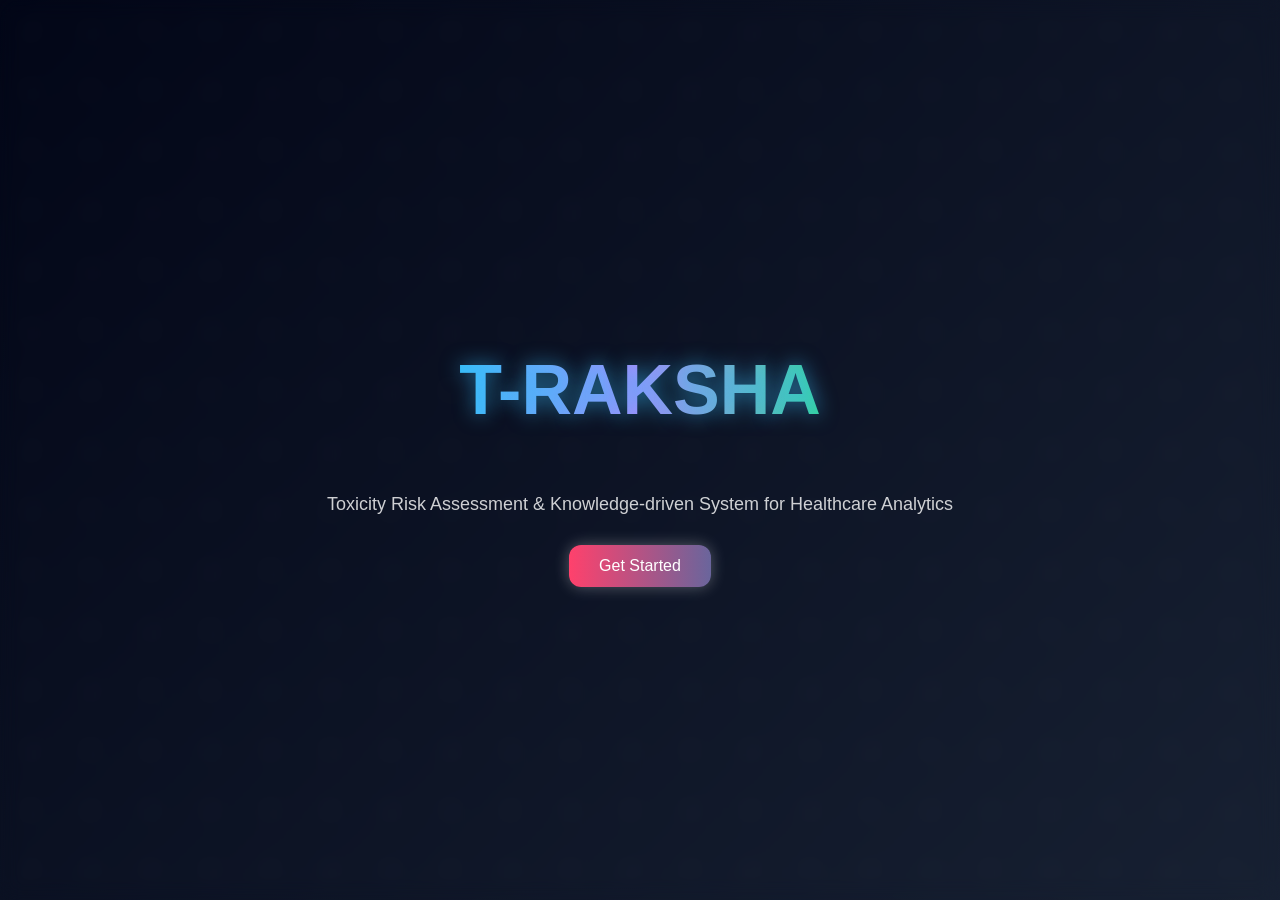
<file: index.html>
<!DOCTYPE html>
<html>
<head>
<title>T-RAKSHA</title>
<link rel="stylesheet" href="style.css">
</head>

<body>

<div class="background"></div>

<div class="center-box">
    <h1 class="main-title">T-RAKSHA</h1>
    <p class="tagline">Toxicity Risk Assessment & Knowledge-driven System for Healthcare Analytics</p>
    <button class="main-btn" onclick="start()">Get Started</button>
</div>

<script>
function start(){
    window.location.href="login.html";
}
</script>

</body>
</html>
</file>
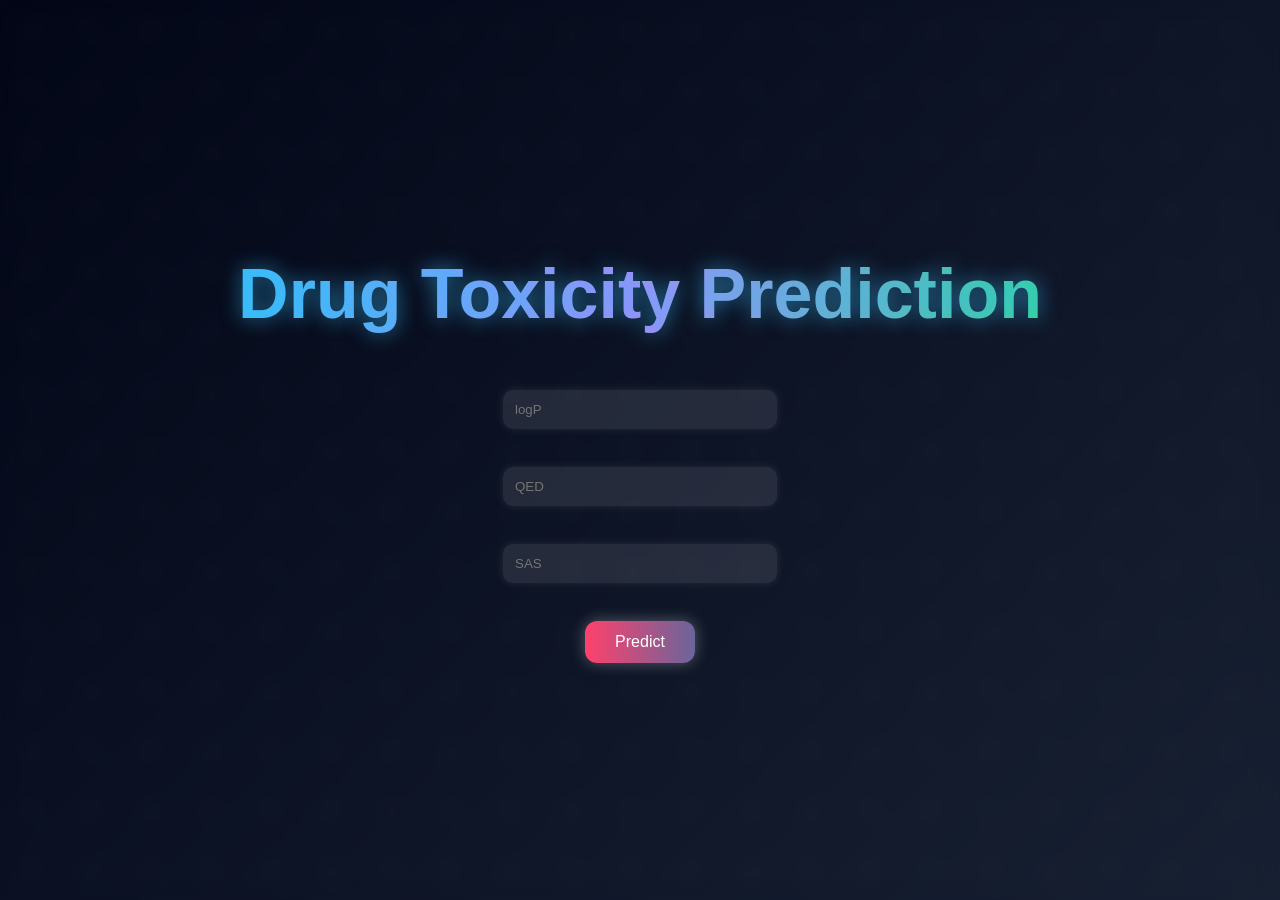
<file: dashboard.html>
<!DOCTYPE html>
<html>
<head>
<title>Dashboard</title>
<link rel="stylesheet" href="style.css">
</head>

<body>

<div class="background"></div>

<div class="center-box">

<h1 class="main-title">Drug Toxicity Prediction</h1>

<input id="logP" placeholder="logP"><br>
<input id="qed" placeholder="QED"><br>
<input id="SAS" placeholder="SAS"><br>

<button class="main-btn" onclick="predict()">Predict</button>

<div id="result"></div>

</div>

<script>
async function predict(){

    const res = await fetch("https://drug-toxicity-backend1.onrender.com/predict",{
        method:"POST",
        headers:{"Content-Type":"application/json"},
        body:JSON.stringify({
            logP:parseFloat(logP.value),
            qed:parseFloat(qed.value),
            SAS:parseFloat(SAS.value)
        })
    });

    const data = await res.json();

    document.getElementById("result").innerHTML = `
        <h3>${data.prediction}</h3>
        <p>${data.confidence}%</p>
        <p>${data.risk}</p>
    `;
}
</script>

</body>
</html>
</file>
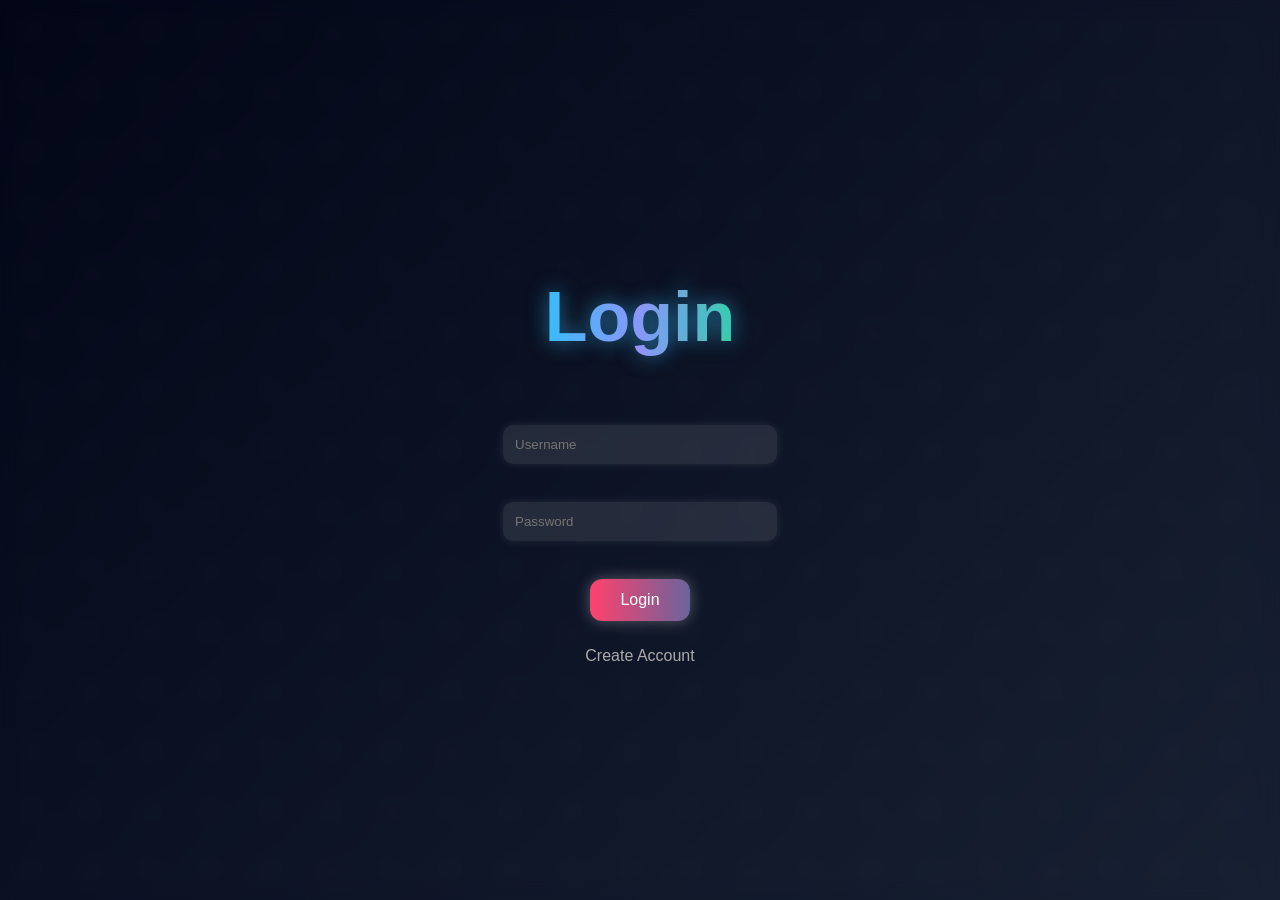
<file: login.html>
<!DOCTYPE html>
<html>
<head>
<title>Login</title>
<link rel="stylesheet" href="style.css">
</head>

<body>

<div class="background"></div>

<div class="center-box">

<h2 class="main-title">Login</h2>

<input id="username" placeholder="Username"><br>
<input id="password" type="password" placeholder="Password"><br>

<button class="main-btn" onclick="login()">Login</button>

<p onclick="goRegister()" style="cursor:pointer;color:#aaa;">Create Account</p>

</div>

<script>
function login(){
    const user = JSON.parse(localStorage.getItem("user"));

    if(!user){
        alert("Create account first!");
        return;
    }

    if(
        user.username === document.getElementById("username").value &&
        user.password === document.getElementById("password").value
    ){
        window.location.href="dashboard.html";
    } else {
        alert("Invalid credentials");
    }
}

function goRegister(){
    window.location.href="role.html";
}
</script>

</body>
</html>
</file>
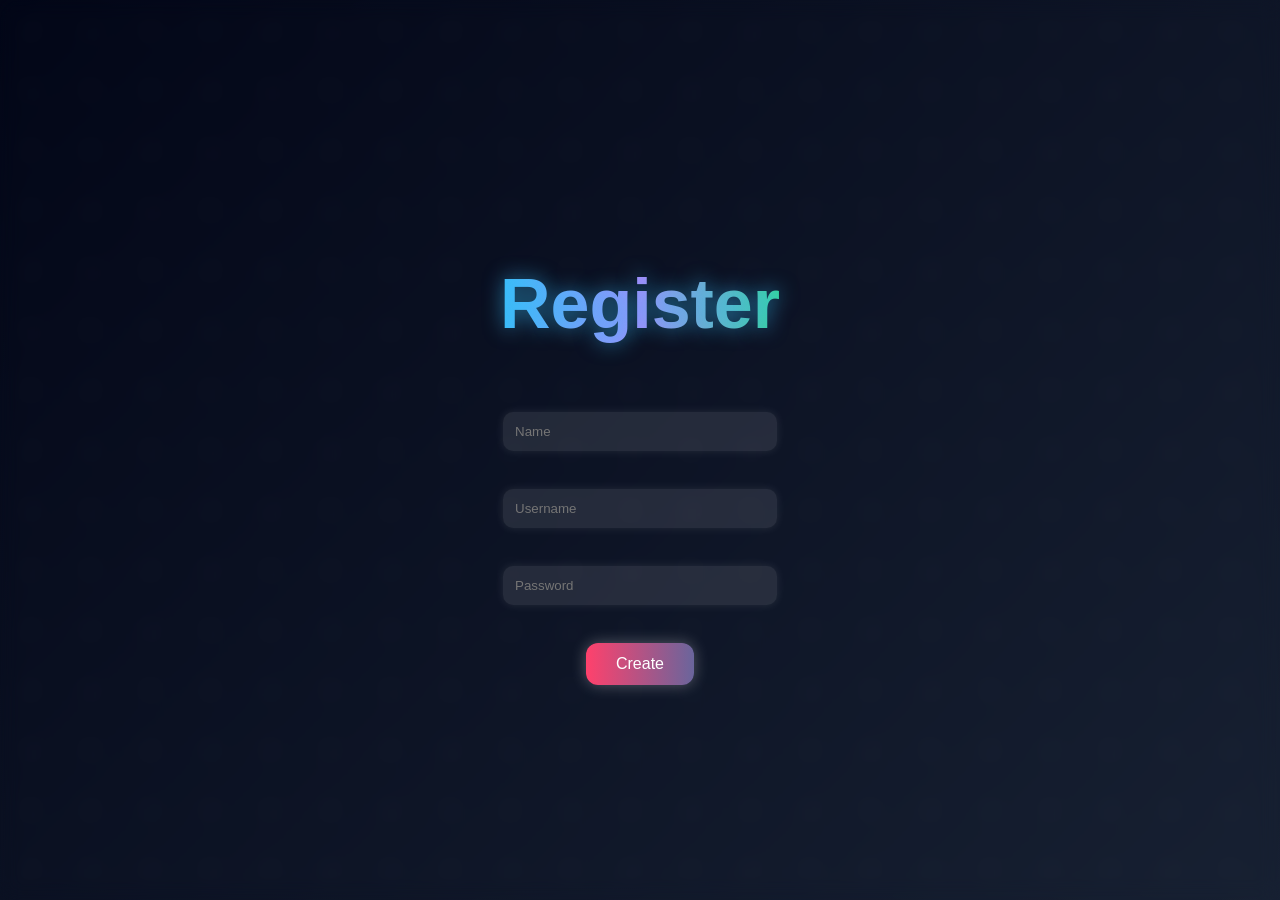
<file: register.html>
<!DOCTYPE html>
<html>
<head>
<title>Register</title>
<link rel="stylesheet" href="style.css">
</head>

<body>

<div class="background"></div>

<div class="center-box">

<h2 class="main-title">Register</h2>

<input id="name" placeholder="Name"><br>
<input id="username" placeholder="Username"><br>
<input id="password" type="password" placeholder="Password"><br>

<button class="main-btn" onclick="register()">Create</button>

</div>

<script>
function register(){
    const user = {
        name:document.getElementById("name").value,
        username:document.getElementById("username").value,
        password:document.getElementById("password").value
    };

    localStorage.setItem("user", JSON.stringify(user));

    alert("Account created!");
    window.location.href="login.html";
}
</script>

</body>
</html>
</file>
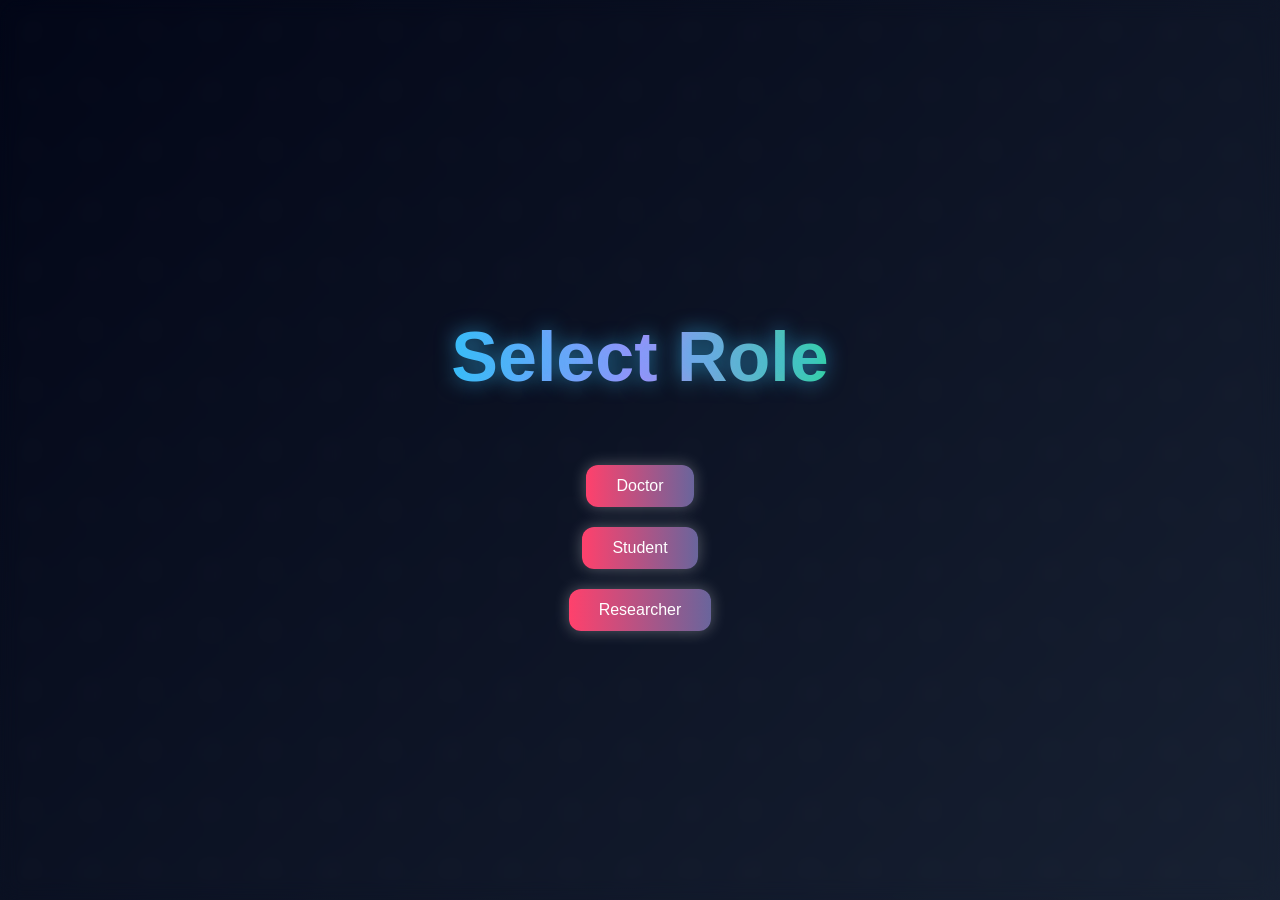
<file: role.html>
<!DOCTYPE html>
<html>
<head>
<title>Role</title>
<link rel="stylesheet" href="style.css">
</head>

<body>

<div class="background"></div>

<div class="center-box">

<h2 class="main-title">Select Role</h2>

<button class="main-btn" onclick="go('doctor')">Doctor</button>
<button class="main-btn" onclick="go('student')">Student</button>
<button class="main-btn" onclick="go('researcher')">Researcher</button>

</div>

<script>
function go(role){
    localStorage.setItem("role", role);
    window.location.href="register.html";
}
</script>

</body>
</html>
</file>
<file: style.css>
/* ---------------- GLOBAL ---------------- */
body {
    margin: 0;
    padding: 0;
    background: #020617;
    font-family: 'Segoe UI', sans-serif;
    color: white;
    overflow: hidden;
}

/* ---------------- BACKGROUND GRADIENT ---------------- */
.background {
    position: fixed;
    width: 100%;
    height: 100%;
    background: linear-gradient(-45deg, #020617, #0f172a, #1e293b, #020617);
    background-size: 400% 400%;
    animation: gradientBG 12s ease infinite;
    z-index: -2;
}

@keyframes gradientBG {
    0% {background-position: 0% 50%;}
    50% {background-position: 100% 50%;}
    100% {background-position: 0% 50%;}
}

/* ---------------- FALLING LIGHTS ✨ ---------------- */
body::before {
    content: "";
    position: fixed;
    width: 200%;
    height: 200%;
    background-image: radial-gradient(white 2px, transparent 2px);
    background-size: 60px 60px;
    animation: moveLights 15s linear infinite;
    opacity: 0.25;
    z-index: -1;
}

@keyframes moveLights {
    0% { transform: translateY(-200px); }
    100% { transform: translateY(200px); }
}

/* ---------------- CENTER BOX ---------------- */
.center-box {
    height: 100vh;
    display: flex;
    flex-direction: column;
    justify-content: center;
    align-items: center;

    backdrop-filter: blur(10px);
}

/* ---------------- TITLE ---------------- */
.main-title {
    font-size: 70px;
    font-weight: bold;
    background: linear-gradient(90deg, #38bdf8, #a78bfa, #34d399);
    -webkit-background-clip: text;
    -webkit-text-fill-color: transparent;

    text-shadow: 0 0 20px rgba(56,189,248,0.6);
}

/* ---------------- TAGLINE ---------------- */
.tagline {
    font-size: 18px;
    opacity: 0.8;
    margin-bottom: 20px;
}

/* ---------------- BUTTONS ---------------- */
.main-btn {
    padding: 12px 30px;
    margin: 10px;
    border: none;
    border-radius: 12px;
    color: white;
    font-size: 16px;
    cursor: pointer;

    background: linear-gradient(90deg, #ff416c, #1f77b4, #3cb371);
    background-size: 300% 300%;

    animation: btnGradient 5s infinite;

    box-shadow: 0 0 15px rgba(255,255,255,0.3);
    transition: 0.3s;
}

/* Glow hover 💡 */
.main-btn:hover {
    transform: scale(1.1);
    box-shadow: 0 0 25px rgba(255,255,255,0.7),
                0 0 50px rgba(59,130,246,0.6);
}

@keyframes btnGradient {
    0% {background-position: 0% 50%;}
    50% {background-position: 100% 50%;}
    100% {background-position: 0% 50%;}
}

/* ---------------- INPUTS ---------------- */
input {
    margin: 10px;
    padding: 12px;
    width: 250px;

    border-radius: 10px;
    border: none;
    outline: none;

    background: rgba(255,255,255,0.1);
    color: white;

    backdrop-filter: blur(10px);

    box-shadow: 0 0 10px rgba(255,255,255,0.1);
}

/* ---------------- RESULT ---------------- */
#result {
    margin-top: 20px;
    text-align: center;
}
</file>
